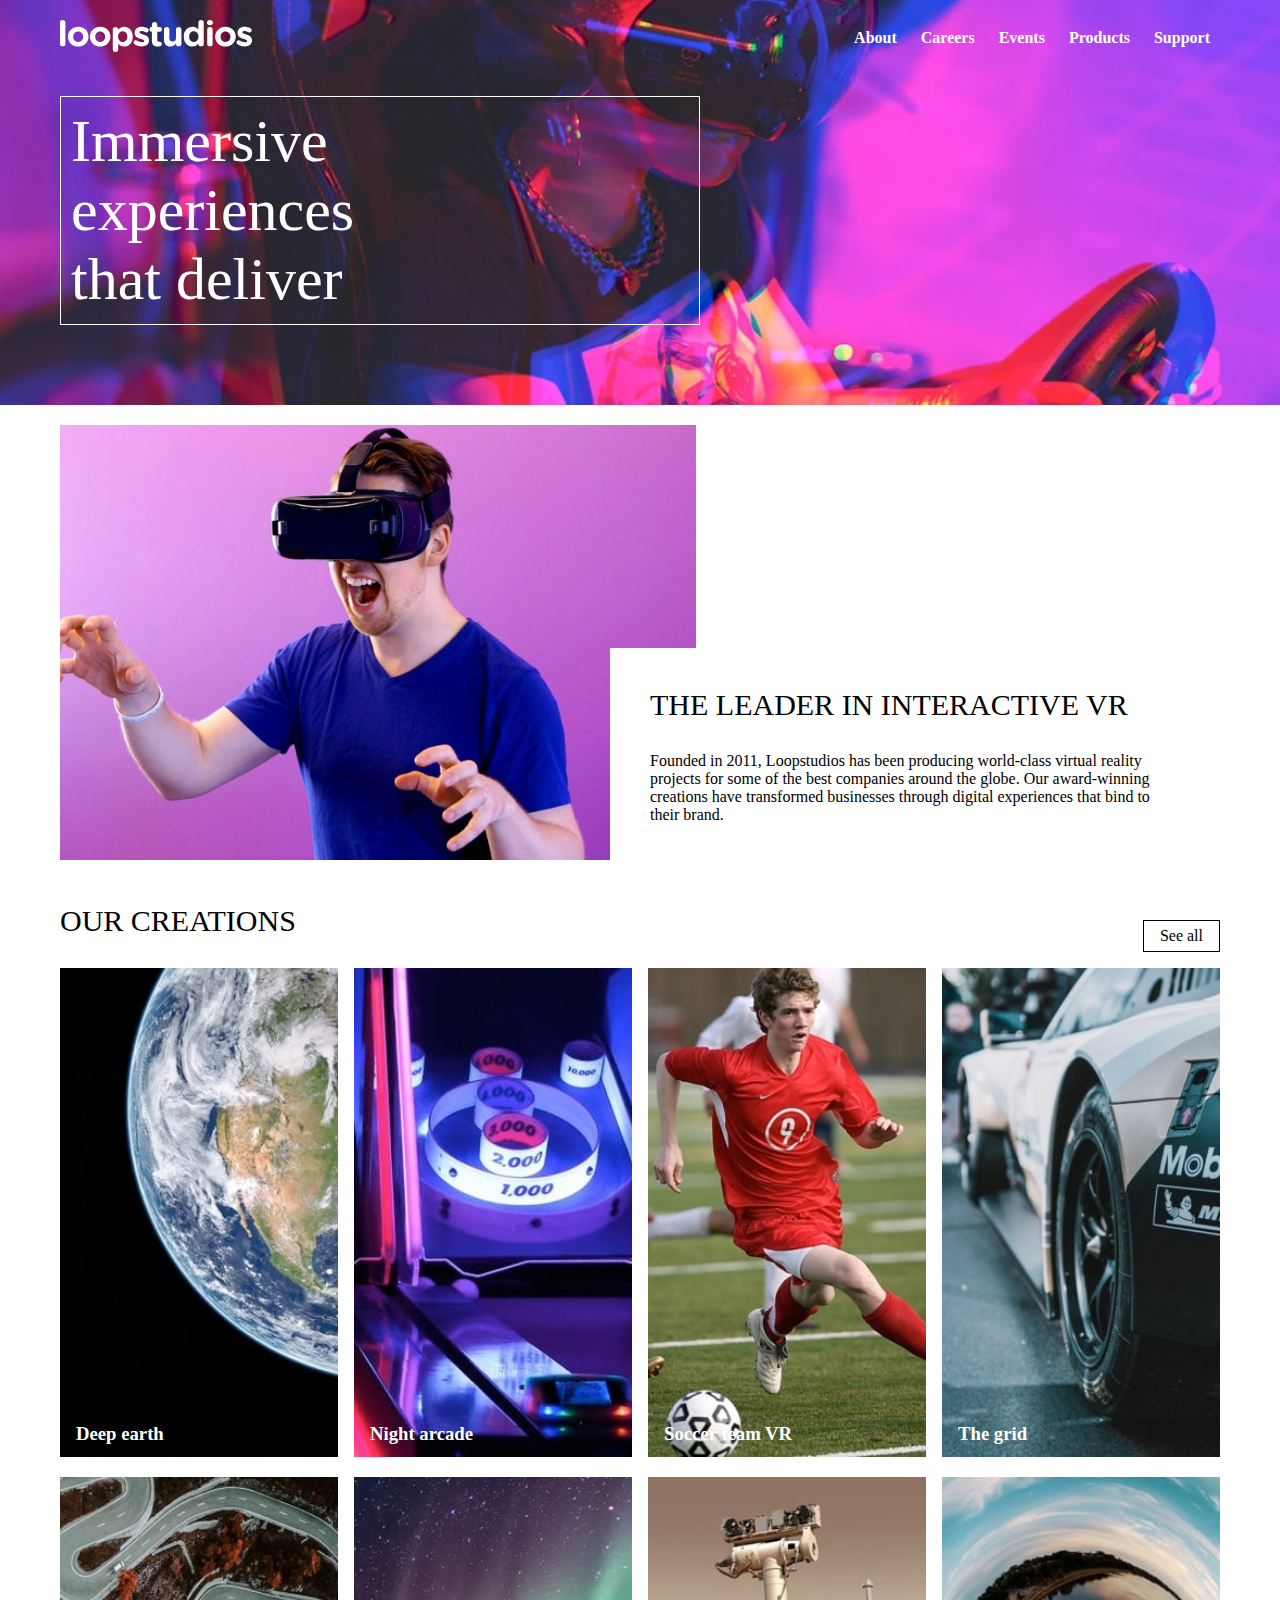
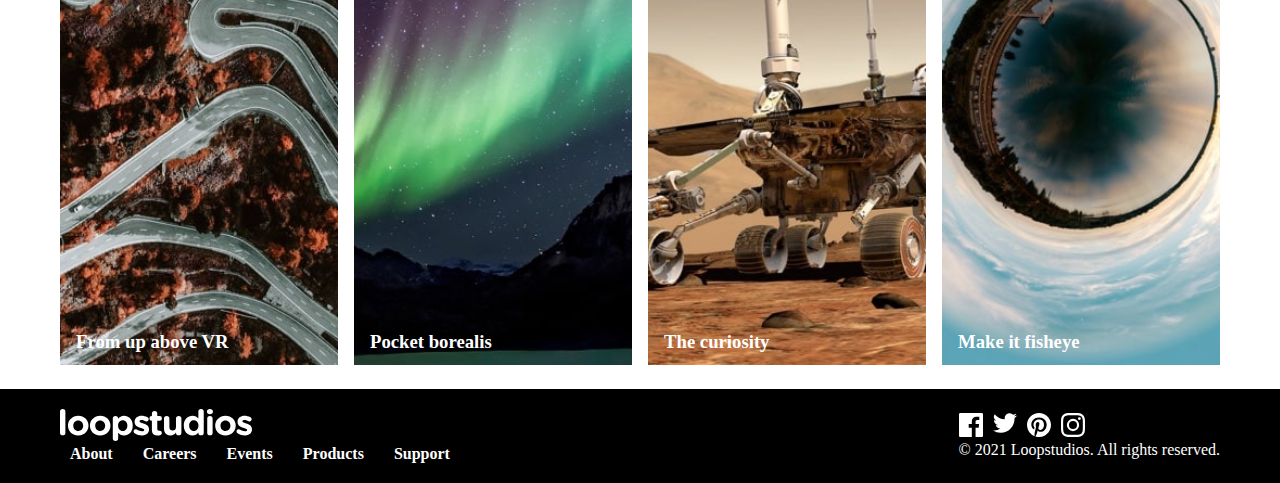
<file: index.html>
<!DOCTYPE html>
<html lang="en">
<head>
  <meta charset="UTF-8">
  <meta name="viewport" content="width=device-width, initial-scale=1.0"> <!-- displays site properly based on user's device -->

  <link rel="icon" type="image/png" sizes="32x32" href="./images/favicon-32x32.png">
  
  <title>Frontend Mentor | Loopstudios landing page</title>
  <link rel="stylesheet" href="./style.css">
</head>
<body>
  <header>
    <nav>
      <a href="#">
        <img src="./images/logo.svg" alt="Loopstudios logo" class="logo">
      </a>
      <ul class="links">
        <li>
          <a href="#">About</a>
          <a href="#">Careers</a>
          <a href="#">Events</a>
          <a href="#">Products</a>
          <a href="#">Support</a>
        </li>
      </ul>
    </nav>

    <h1>Immersive <br> experiences <br> that deliver</h1>
  </header>

  <main>
    <section class="first">
      <div class="image-div">
        <img src="./images/desktop/image-interactive.jpg" alt="interactive illustration">
      </div>
      <div class="text-div">
        <h2> The leader in interactive VR</h2>
        <p> Founded in 2011, Loopstudios has been producing world-class virtual reality 
          projects for some of the best companies around the globe. Our award-winning 
          creations have transformed businesses through digital experiences that bind 
          to their brand.</p>
      </div>
    </section>


    <section class="creations">
       <div class="sect-header">
        <h2>Our creations</h2>
        <a href="#" class="cta-link">See all</a>
       </div>
       <div class="creations-cont">
          <div class="creation-item">
            <img src="./images/desktop/image-deep-earth.jpg" alt="deep earth illustration ">
            <h3>Deep earth</h3>
          </div>
          <div class="creation-item">
            <img src="./images/desktop/image-night-arcade.jpg" alt="Night arcade illustration ">
            <h3>Night arcade</h3>
          </div>
          <div class="creation-item">
            <img src="./images/desktop/image-soccer-team.jpg" alt="Soccer team VR illustration ">
            <h3>Soccer team VR</h3>
          </div>
          <div class="creation-item">
            <img src="./images/desktop/image-grid.jpg" alt="The grid illustration ">
            <h3>The grid</h3>
          </div>  
          <div class="creation-item">
            <img src="./images/desktop/image-from-above.jpg" alt="From up above VR illustration ">
            <h3>From up above VR</h3>
          </div>
          <div class="creation-item">
            <img src="./images/desktop/image-pocket-borealis.jpg" alt="Pocket borealis illustration ">
            <h3>Pocket borealis</h3>
          </div>
          <div class="creation-item">
            <img src="./images/desktop/image-curiosity.jpg" alt="The curiosity illustration ">
            <h3>The curiosity</h3>
          </div>
          <div class="creation-item">
            <img src="./images/desktop/image-fisheye.jpg" alt="Make it fisheye illustration ">
            <h3>Make it fisheye</h3>
          </div>
       </div>
    </section>

    <footer>
      <div class="left-side">
        <img src="./images/logo.svg" alt="loopstudios logo" class="logo">
        <ul class="links">
          <li>
            <a href="#">About</a>
          </li>
          <li>
            <a href="#">Careers</a>
          </li>
          <li>
            <a href="#">Events</a>
          </li>
          <li>
            <a href="#">Products</a>
          </li>
          <li>
            <a href="#">Support</a>
          </li>
        </ul>
      
      </div>
      <div class="right-side">
        <ul class="social-links">
          <li> <a href="#"> <img src="./images/icon-facebook.svg" alt=""> </a> </li>
          <li> <a href="#"> <img src="./images/icon-twitter.svg" alt=""> </a> </li>
          <li> <a href="#"> <img src="./images/icon-pinterest.svg" alt=""> </a> </li>
          <li> <a href="#"> <img src="./images/icon-instagram.svg" alt=""> </a> </li>
        </ul>
        <p>  © 2021 Loopstudios. All rights reserved.</p>
      </div>
    </footer>
  </main>
</body>
</html>
</file>
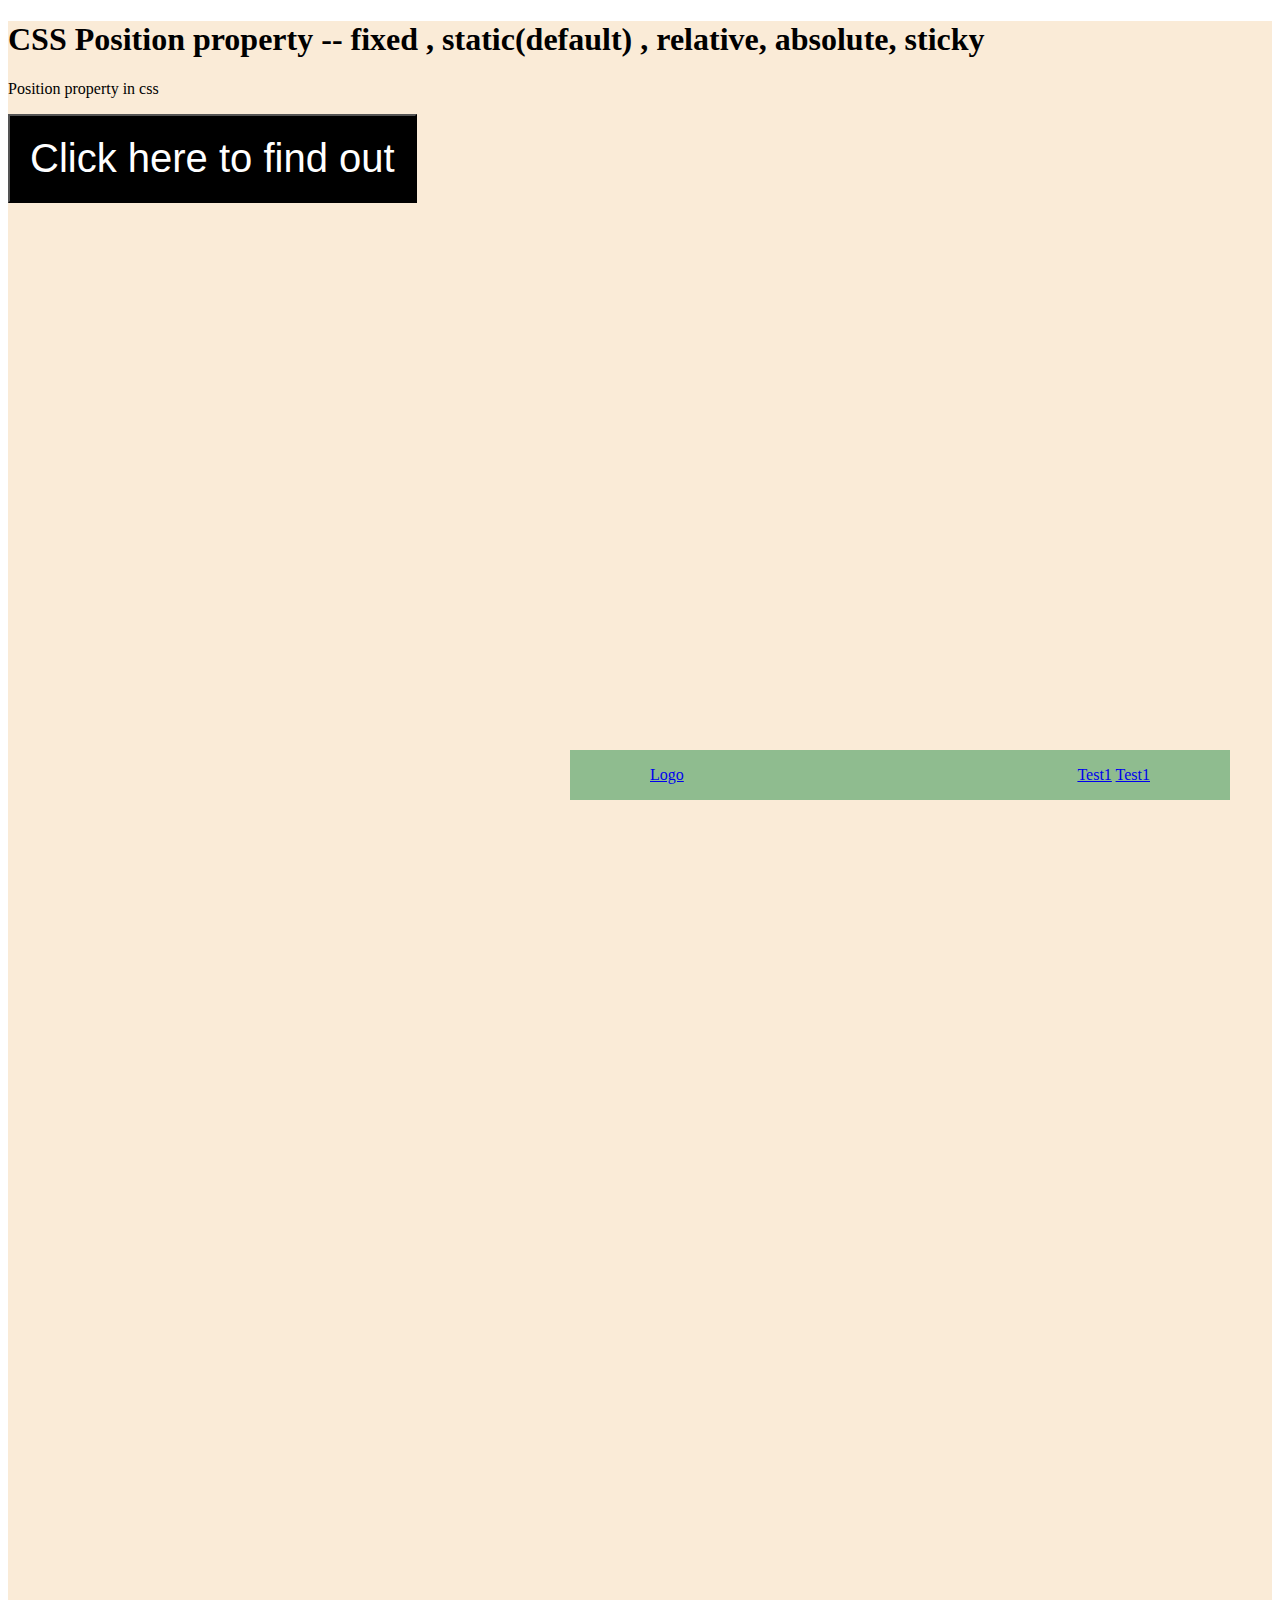
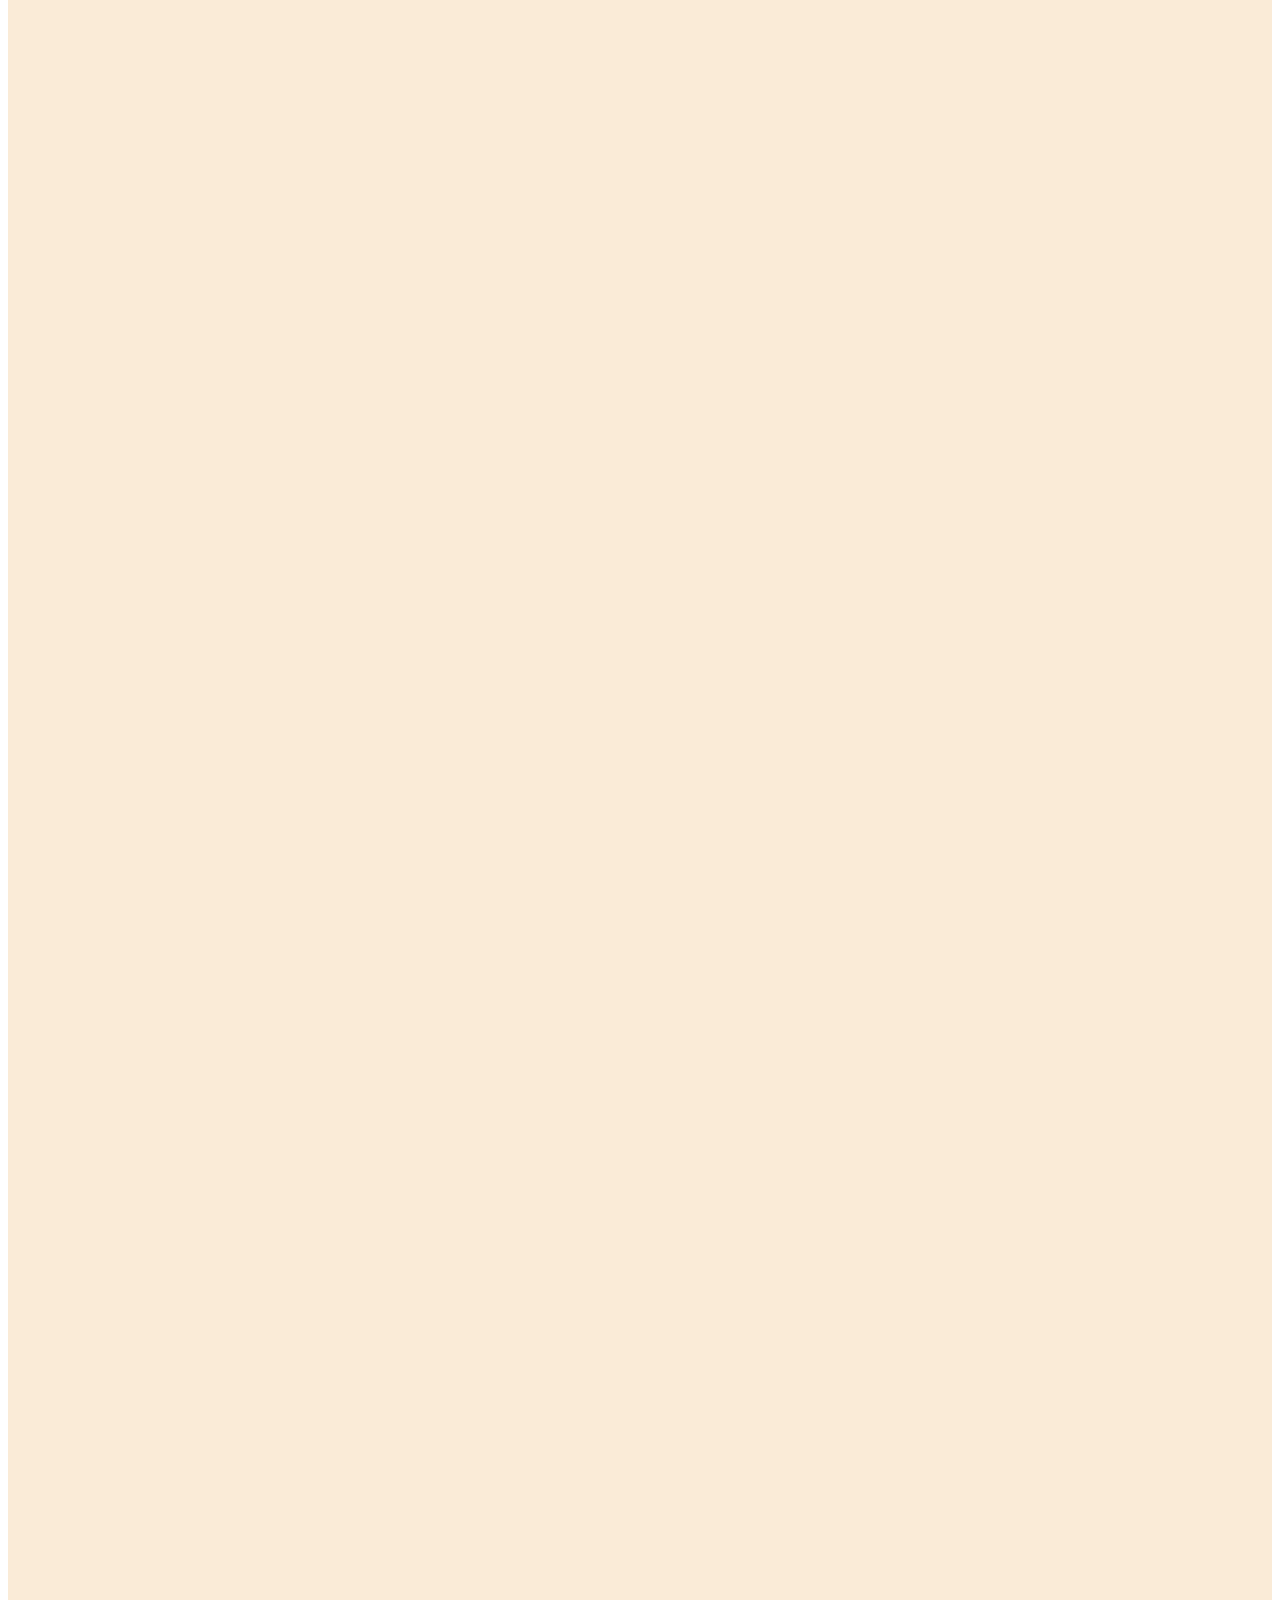
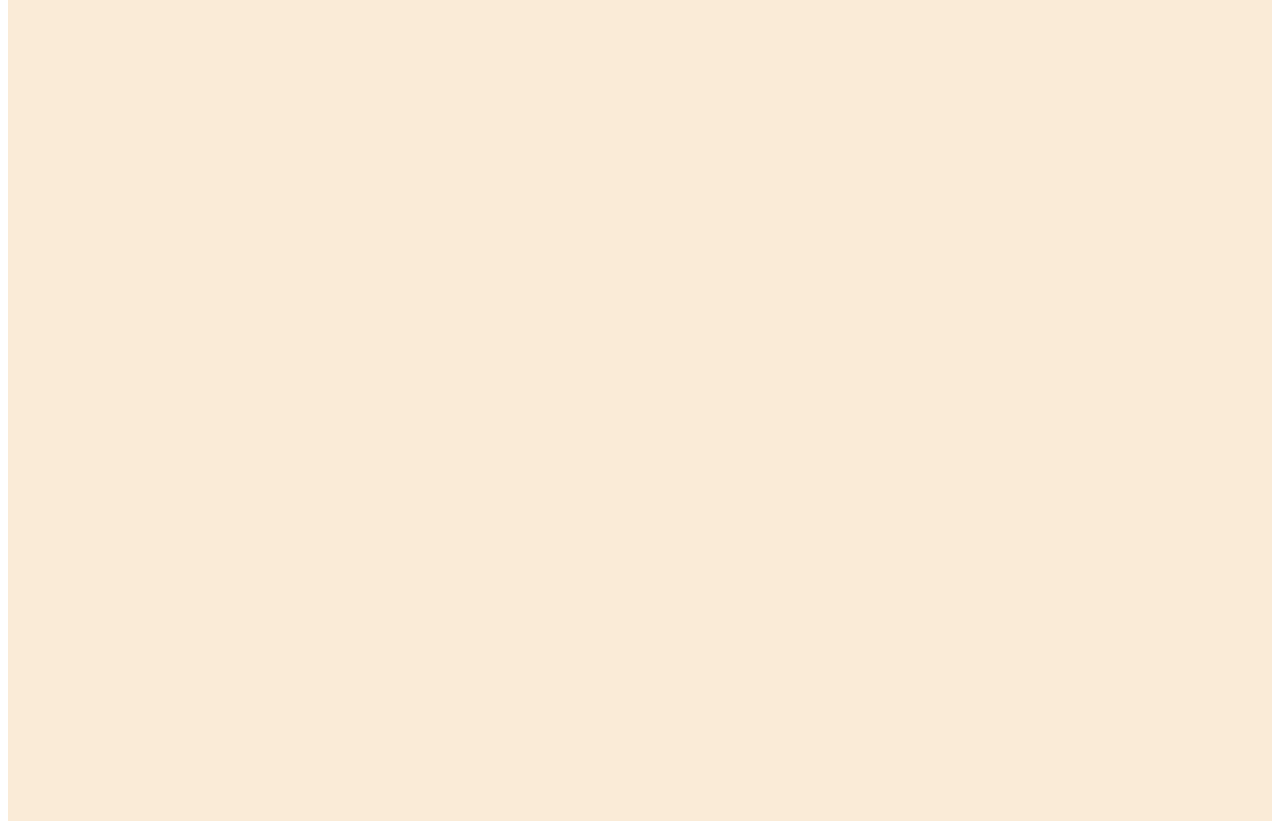
<file: position.html>
<!DOCTYPE html>
<html lang="en">
  <head>
    <meta charset="UTF-8" />
    <meta name="viewport" content="width=device-width, initial-scale=1.0" />
    <title>CSS Position Property</title>
  </head>
  <body>
    <header>
      <a href="#">Logo</a>
      <nav>
        <a href="#">Test1</a>
        <a href="#">Test1</a>
      </nav>
    </header>
    <section>
      <h1>
        CSS Position property -- fixed , static(default) , relative, absolute,
        sticky
      </h1>
      <p>Position property in css</p>
      <button>Click here to find out</button>
      <!-- find out about the position absolute value in css - 10minutes - position -->
    </section>
    <style>
      button {
        font-size: 40px;
        background-color: black;
        color: white;
        padding: 20px;
        transition: all 1s ease; /* timing function */
        /* transform -----    rotation  */
      }
      button:hover {
        cursor: pointer;
        color: black;
        background-color: white;
        font-size: 20px;
        transform: skew(30deg);
      }
      header {
        background-color: darkseagreen;
        height: 30px;
        display: flex;
        justify-content: space-between;
        align-items: center;
        padding: 10px 80px;
        position: fixed;
        bottom: 100px;
        /* left: 0px; */
        right: 50px;
        width: 500px;
      }
      section {
        background-color: antiquewhite;
        height: 4000px;
      }
    </style>
  </body>
</html>
</file>
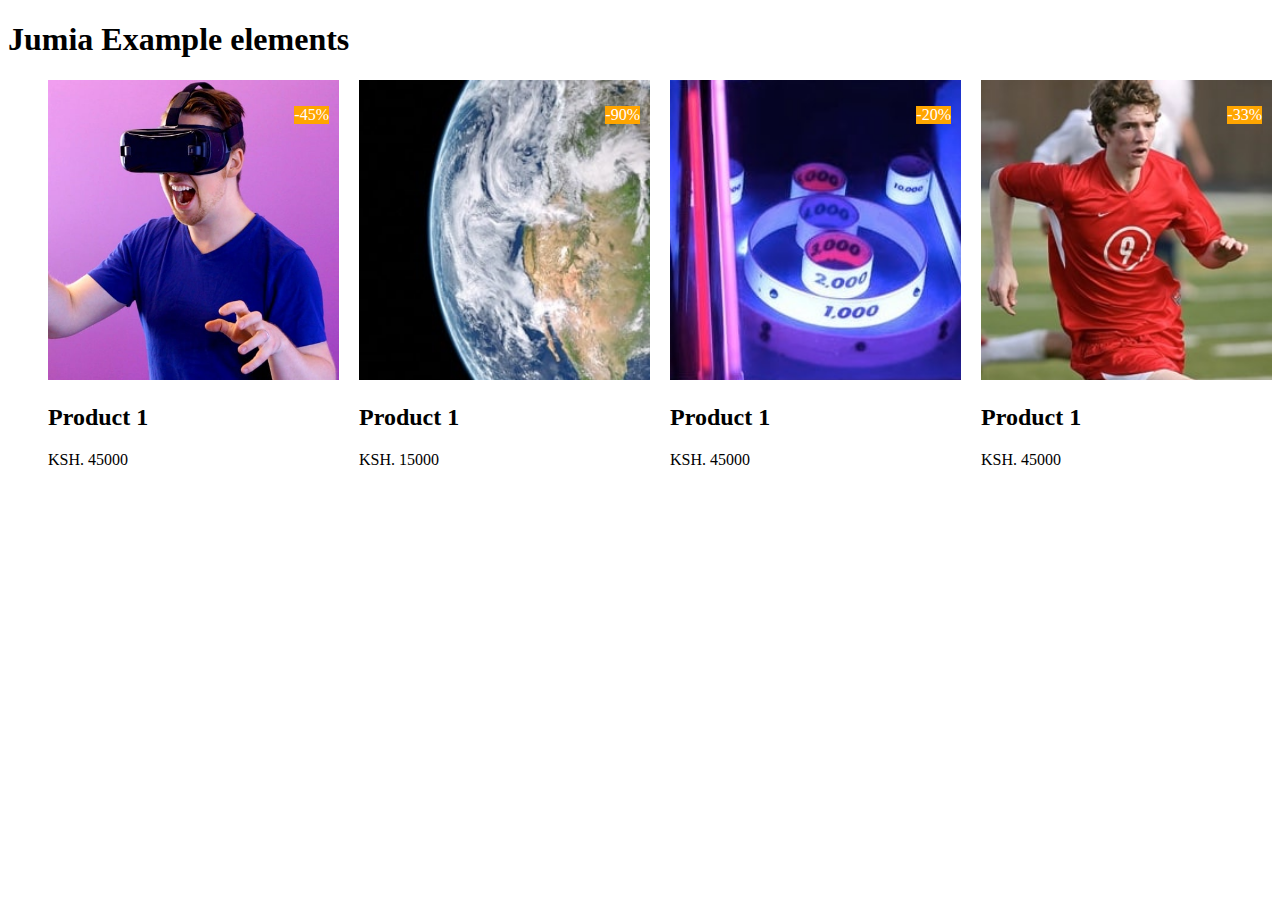
<file: recap.html>
<!DOCTYPE html>
<html lang="en">
  <head>
    <meta charset="UTF-8" />
    <meta name="viewport" content="width=device-width, initial-scale=1.0" />
    <title>Position Property</title>
    <link rel="stylesheet" href="recap.css" />
  </head>
  <body>
    <h1>Jumia Example elements</h1>
    <section class="products">
      <ul>
        <li>
          <img src="./images/desktop/image-interactive.jpg" alt="" />
          <h2>Product 1</h2>
          <p class="price">KSH. 45000</p>
          <p class="discount">-45%</p>
        </li>
        <li>
          <img src="./images/desktop/image-deep-earth.jpg" alt="" />
          <h2>Product 1</h2>
          <p class="price">KSH. 15000</p>
          <p class="discount">-90%</p>
        </li>
        <li>
          <img src="./images/desktop/image-night-arcade.jpg" alt="" />
          <h2>Product 1</h2>
          <p class="price">KSH. 45000</p>
          <p class="discount">-20%</p>
        </li>
        <li>
          <img src="./images/desktop/image-soccer-team.jpg" alt="" />
          <h2>Product 1</h2>
          <p class="price">KSH. 45000</p>
          <p class="discount">-33%</p>
        </li>
      </ul>
    </section>
    <div class="advert">
      <p>This is new</p>
      <p class="large">Get daily 15% discount on selected products</p>
      <a href="#">Explore now</a>
    </div>
  </body>
</html>
</file>
<file: style.css>
/* css  - * wildcard selector */
* {
  margin: 0;
  padding: 0;
  box-sizing: border-box;
}
/* copilot */
a {
  text-decoration: none;
  color: inherit;
}

header {
  background-image: url("./images/desktop/image-hero.jpg");
  background-size: cover;
  color: white;
  overflow: hidden;
  padding-bottom: 60px;
}

header nav {
  display: flex;
  align-items: center;
  justify-content: space-between;
  padding: 20px 60px;
}

.links {
  list-style-type: none;
}
.links a {
  padding: 10px;
  font-weight: bold;
}

header h1 {
  font-size: 60px;
  border: 1px solid white;
  padding: 10px;
  margin: 20px 60px;
  width: 50%;
  font-weight: lighter;
}

/* first section */

section.first {
  display: flex;
  gap: 20px;
  padding: 20px 60px;
  align-items: end;
}
section.first .image-div,
section.first .text-div {
  width: calc(50%);
  flex: 1;
}
section.first .image-div img {
  width: 120%;
}

section.first .text-div {
  background-color: white;
  padding: 40px;
}
h2 {
  font-weight: lighter;
  font-size: 30px;
  margin-bottom: 30px;
  text-transform: uppercase;
}

.creations {
  padding: 20px 60px;
}
.sect-header {
  display: flex;
  justify-content: space-between;
  align-items: center;
}
.cta-link {
  border: 1px solid black;
  padding: 6px 16px;
}

.creations-cont {
  display: flex;
  flex-wrap: wrap;
  gap: 16px;
}
.creation-item {
  width: calc(25% - 12px); /* 4 items per row */
  position: relative;
}
.creation-item img {
  width: 100%;
}

.creation-item h3 {
  position: absolute;
  bottom: 16px;
  left: 16px;
  color: white;
}

footer {
  background-color: black;
  color: white;
  padding: 20px 60px;
  display: flex;
  justify-content: space-between;
  align-items: center;
}
footer ul {
  list-style-type: none;
  display: flex;
  gap: 10px;
}
/* mdn web docs --- notes */
/* https://developer.mozilla.org/en-US/docs/Web/CSS/position */

/* responsive - media queris */
</file>
<file: recap.css>
.advert {
  width: 350px;
  height: 90vh;
  text-align: center;
  margin: 20px auto; /*center element horizontally*/
  background-color: aquamarine;
  position: fixed;
  top: 0px;
  left: 0px;
  right: 0px;
  display: none;
}

.advert .large {
  font-size: 60px;
  font-weight: bold;
}

.advert a {
  background-color: purple;
  color: white;
}
/* css flex */
.products ul {
  display: flex;
  gap: 20px;
  list-style: none;
}
.products li {
  flex: 1;
  position: relative;
}
.products li img {
  width: 100%;
  height: 300px;
  object-fit: cover;
  object-position: top;
}
.discount {
  position: absolute;
  top: 10px;
  right: 10px;
  background-color: orange;
  color: white;
}
</file>
